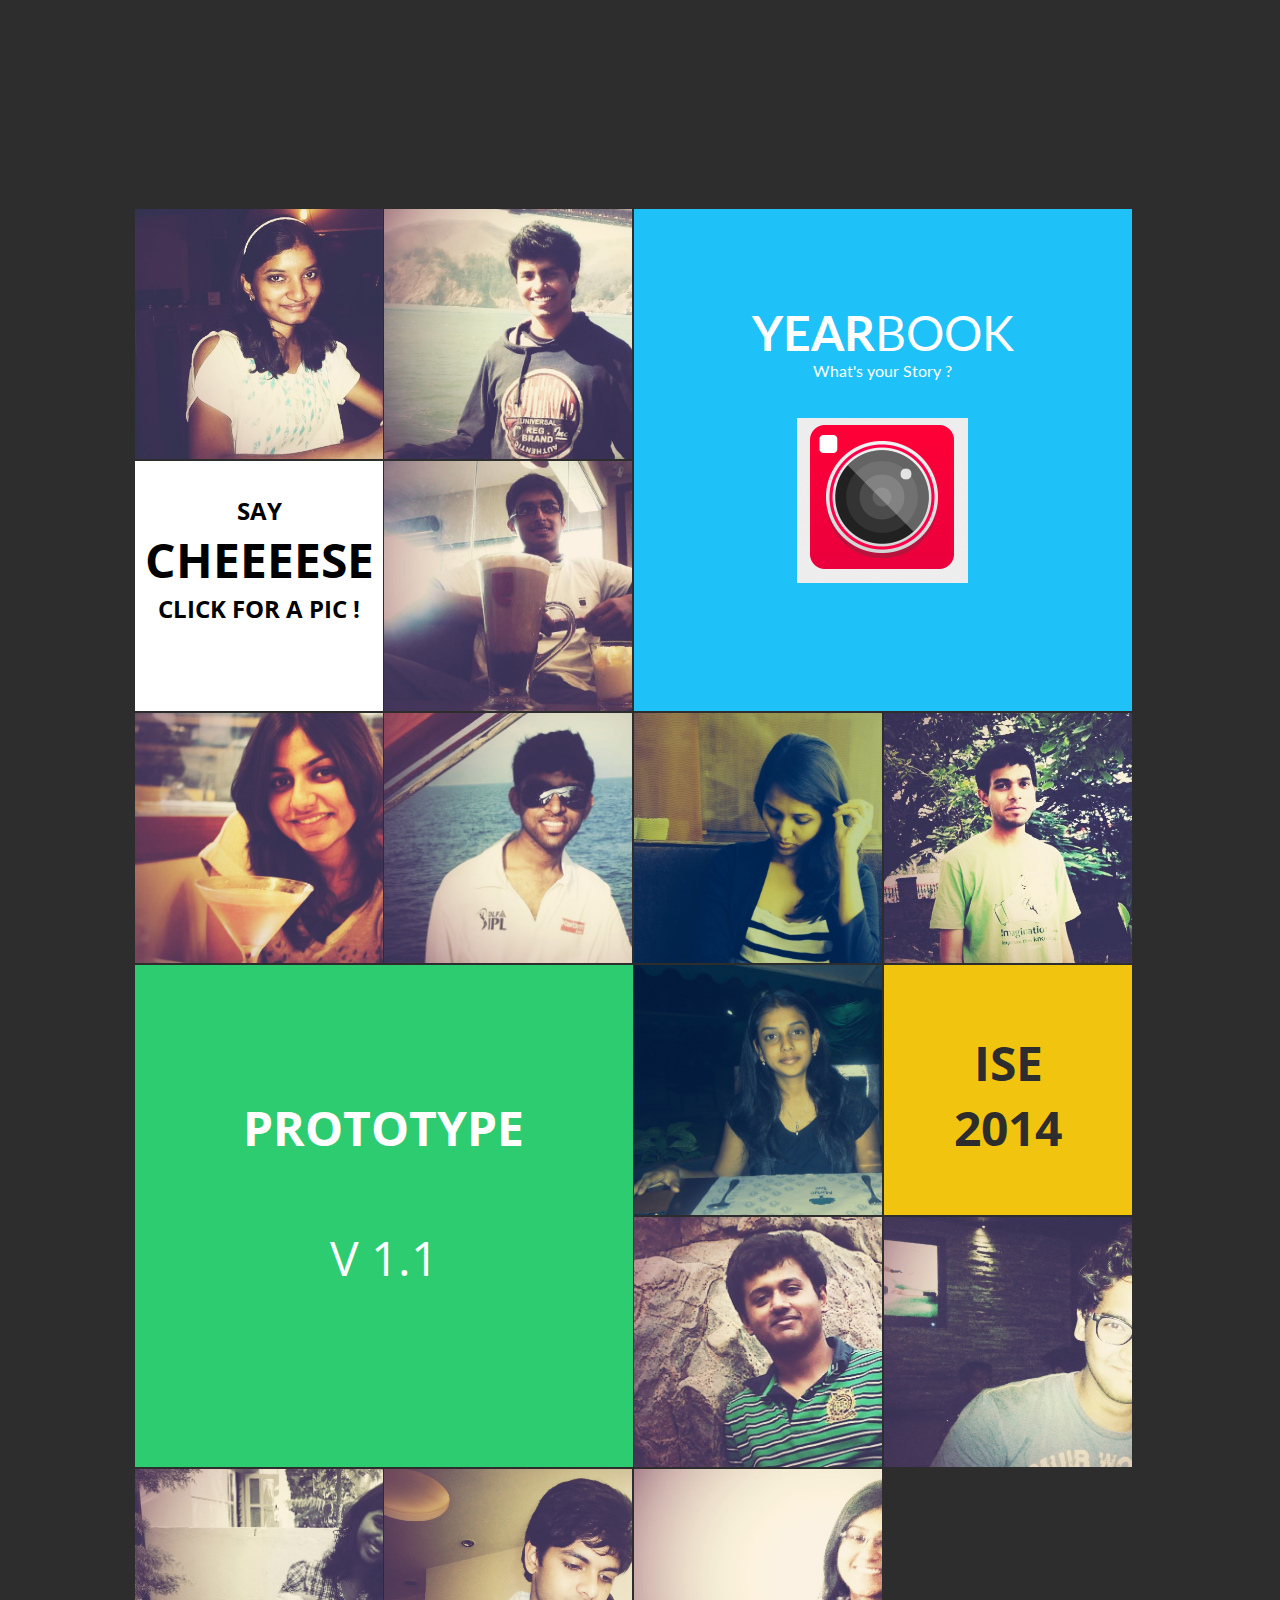
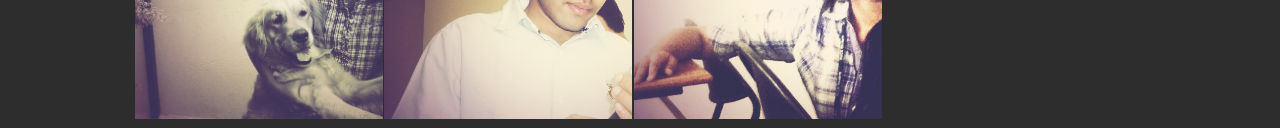
<file: index.html>
<!DOCTYPE html>
<html lang="en">
<head>
  <meta charset="utf-8">
  <!-- saved from url=(0014)about:internet -->
  <title>Yearbook</title>

  <!-- Patch to make semantic elements work in IE8 and below. -->
  <!--[if lt IE 9]>
    <script src="http://html5shim.googlecode.com/svn/trunk/html5.js"></script>
  <![endif]-->

  <link rel="icon" type="image/png" href="img/yb.png">
  <link rel="stylesheet" href="style.css">
  <link href='http://fonts.googleapis.com/css?family=Lato:900,300' rel='stylesheet' type='text/css'> 
  <link href='http://fonts.googleapis.com/css?family=Open+Sans:400,700' rel='stylesheet' type='text/css'>

</head>

<body>
<header>
</header>

<div id="deck">

  <div class="flip">
    <div class="card w25">
      <img class="pplpic" src="img/chaitra.jpg"/>
    </div>
  </div>

  <div class="flip">
    <div class="card w25"> 
      <img class="pplpic" src="img/jaydev.jpg"/> 
    </div>
  </div>

  <div class="card w50" id="yearbook">
    <br><br><br><br><br>
    <div class="title">
	   <b>YEAR</b>BOOK
    </div>
    <center>
      What's your Story ?
      <br><br><br>
      <a href="book.html"><img id="cam" src="img/cam.png"/></a>
    </center>
  </div>

  <div class="card takepic" id="takepic">
    <br><b>SAY <br><span>CHEEEESE</span> <br> CLICK FOR A PIC !</b>
  </div>

  <div class="flip">
    <div class="card w25"> 
      <img class="pplpic" src="img/nischal.jpg"/> 
    </div>
  </div>

  <div class="flip">
    <div class="card w25">
      <img class="pplpic" src="img/arushy.jpg"/>
    </div>
  </div>

  <div class="flip">
    <div class="card w25"> 
      <img class="pplpic" src="img/ganesh.jpg"/>
    </div>
  </div>

  <div class="flip">
    <div class="card w25"> 
      <img class="pplpic" src="img/deepthi.jpg"/>
    </div>
  </div>

  <div class="flip">
    <div class="card w25"> 
      <img class="pplpic" src="img/manjunath.jpg"/>
    </div>
  </div>

  <div class="card w50" id="proto"> 
    <br><b><br>PROTOTYPE<br><br></b>V 1.1
  </div>

  <div class="flip">
    <div class="card w25"> 
      <img class="pplpic" src="img/deeksha.jpg"/>
    </div>
  </div>

  <div class="card w25" style="background-color:#f1c40f"> 
    <div class="ctext">
      <br><b>ISE<br>2014</b>
    </div>
  </div>

  <div class="flip">
    <div class="card w25"> 
      <img class="pplpic" src="img/sharath.jpg"/>
    </div>
  </div>

  <div class="flip">
    <div class="card w25"> 
      <img class="pplpic" src="img/rushabh.jpg"/>
    </div>
  </div>

  <div class="flip">
    <div class="card w25"> 
      <img class="pplpic" src="img/vindhya.jpg"/>
    </div>
  </div>

  <div class="flip">
    <div class="card w25">
      <img class="pplpic" src="img/supreeth.jpg"/> 
    </div>
  </div>

  <div class="flip">
    <div class="card w25">
      <img class="pplpic" src="img/priyanka.jpg"/> 
    </div>
  </div>

  <div class="card w25">
    <br><br>
    <div class=ctext>
      <b> THE <br>END<br></b>
    </div>
  </div>

</div>

<script src="masonry.pkgd.min.js"></script>
<script src="script.js"></script>

</body>
</html>
</file>
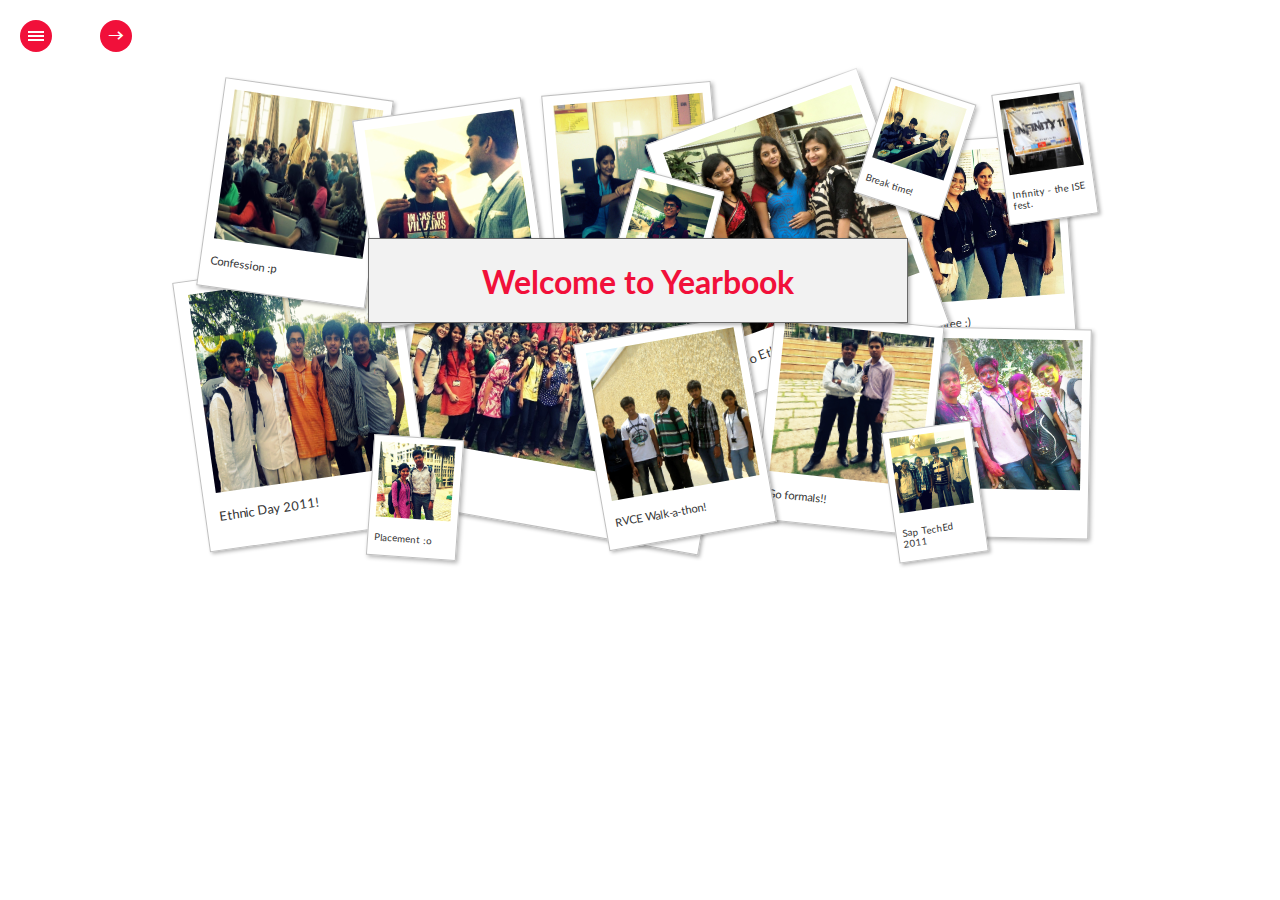
<file: book.html>
<!DOCTYPE html>
<html lang="en" class="no-js">
	<head>
		<meta charset="utf-8"/>
		<meta http-equiv="X-UA-Compatible" content="IE=edge,chrome=1"/>
		<meta name="viewport" content="width=device-width,initial-scale=1.0"/>
		<title>YearBook</title>
		<link rel="icon" type="image/png" href="img/yb.png">
		<link rel="stylesheet" type="text/css" href="css/jquery.jscrollpane.custom.css" />	
		<link rel="stylesheet" type="text/css" href="css/bookblock.css" />
		<link rel="stylesheet" type="text/css" href="css/custom.css" />
		<script src="js/modernizr.custom.79639.js"></script>
	</head>

	<body>
		<div id="container" class="container">
			<div class="menu-panel">
				<h3>Your Friends are here !!</h3>
				<a class="home" href="index.html"><li>Home</li></a>
				<ul id="menu-toc" class="menu-toc">
					<li class="menu-toc-current"><a href="#welcome">Welcome</a></li>
					<li><a href="#aakriti">Aakriti Srikanth</a></li>
					<li><a href="#arushi">Arushi Garg</a></li>
					<li><a href="#deeksha">Deeksha B R</a></li>
					<li><a href="#deepthi">Deepthi M J</a></li>
					<li><a href="#ganesh">Ganesh N Prasad</a></li>
					<li><a href="#jaydev">Jaydev Ajit Kumar</a></li>
					<li><a href="#nischal">Nischal Shetty</a></li>
					<li><a href="#prasanna">Prasanna Kumar S</a></li>
					<li><a href="#priyanka">Priyanka Ganesan</a></li>
					<li><a href="#chaitra">Chaitra R</a></li>
					<li><a href="#rushabh">Rushabh Kashyap</a></li>
					<li><a href="#sharath">Sharath G M</a></li>
					<li><a href="#supreeth">Supreeth S</a></li>
					<li><a href="#vindhya">Vindhya</a></li>
				</ul>
			</div>

			<div class="bb-custom-wrapper">
				<div id="bb-bookblock" class="bb-bookblock">
					
					<div class="bb-item" id="welcome">
						<div class="content">
							<div class="scroller">
								<div class="photo-album">		
									<h1>Welcome to Yearbook</h1>
									<div class="large polaroid img1"><img src="polaroid/pdp.jpg"/>We Rock!!</div>
									<div class="polaroid img2"><img src="polaroid/we3.jpg"/>We three :)</div>
									<div class="polaroid img3"><img src="polaroid/lab.jpg"/>Networks Lab!</div>	
									<div class="medium polaroid img4"><img src="polaroid/ethnic12.jpg"/>Go Ethnic!</div>
									<div class="polaroid img5"><img src="polaroid/holi.jpg"/>Holi hai..!</div>
									<div class="polaroid img6"><img src="polaroid/formals.jpg"/>Go formals!!</div>
									<div class="polaroid img7"><img src="polaroid/walkathon.jpg"/>RVCE Walk-a-thon!</div>
									<div class="small polaroid img8"><img src="polaroid/sap.jpg"/>Sap TechEd 2011</div>
									<div class="medium polaroid img9"><img src="polaroid/ethnic11.jpg"/>Ethnic Day 2011!</div>
									<div class="polaroid img10"><img src="polaroid/confession.jpg"/>Confession :p</div>
									<div class="small polaroid img11"><img src="polaroid/infinity.jpg"/>Infinity - the ISE fest.</div>
									<div class="small polaroid img12"><img src="polaroid/breaktime.jpg"/>Break time!</div>
									<div class="small polaroid img13"><img src="polaroid/placement.jpg"/>Placement :o</div>
									<div class="small polaroid img14"><img src="polaroid/jay.jpg"/>A new look :D</div>
									<div class="polaroid img15"><img src="polaroid/bday.jpg"/>Happy B'day!!</div>
								</div>
							</div>
						</div>
					</div>

					<div class="bb-item" id="aakriti">
						<div class="content">
							<div class="scroller">
								<h2>Aakriti Srikanth</h2>
								<div class="image">
									<img src="img/aakriti.jpg"/>
								</div>
								<div class="details">
									<ul class="info">
										<li class="green"><p>Call me:<br/>9986612959</p></li>
										<li class="red"><p>Favourite subject:<br/>DBMS</p></li>
										<li class="blue"><p>USN:<br/>1RV10IS001</p></li>
									</ul>
									<div class="message">
										<p class="msg">Hey all! Had loads of fun these four years.. Tons of memories.. Miss you all.. Cya :)</p>
									</div>
								</div>
							</div>
						</div>
					</div>

					<div class="bb-item" id="arushi">
						<div class="content">
							<div class="scroller">
								<h2>Arushi Garg</h2>
								<div class="image">
									<img src="img/arushy.jpg"/>
								</div>
								<div class="details">
									<ul class="info">
										<li class="green"><p>Call me:<br/>8105536310</p></li>
										<li class="red"><p>Favourite subject:<br/>Computer Networks</p></li>
										<li class="blue"><p>USN:<br/>1RV10IS008</p></li>
									</ul>
									<div class="message">
										<p class="msg">Hello guys! This was an awesome batch. Had loads of fun. Created tons of memories in these four years. Keep smiling. Cya!</p>
									</div>
								</div>
							</div>
						</div>
					</div>

					<div class="bb-item" id="deeksha">
						<div class="content">
							<div class="scroller">
								<h2>Deeksha B R</h2>
								<div class="image">
									<img src="img/deeksha.jpg"/>
								</div>
								<div class="details">
									<ul class="info">
										<li class="green"><p>Call me:<br/>8105664747</p></li>
										<li class="red"><p>Favourite subject:<br/>Maths</p></li>
										<li class="blue"><p>USN:<br/>1RV10IS011</p></li>
									</ul>
									<div class="message">
										<p class="msg">Hello ppl! Memories memories everywhere.. Late night studies, mass bunks, hogging.. everything was fun. Love this batch. Miss you guys!</p>
									</div>
								</div>
							</div>
						</div>
					</div>

					<div class="bb-item" id="deepthi">
						<div class="content">
							<div class="scroller">
								<h2>Deepthi M J</h2>
								<div class="image">
									<img src="img/deepthi.jpg"/>
								</div>
								<div class="details">
									<ul class="info">
										<li class="green"><p>Call me:<br/>9945640985</p></li>
										<li class="red"><p>Favourite subject:<br/>DBMS</p></li>
										<li class="blue"><p>USN:<br/>1RV10IS012</p></li>
									</ul>
									<div class="message">
										<p class="msg">Hi guys! These four years were truly memorable. Our class is the best! Keep smiling. Cya!</p>
									</div>
								</div>
							</div>
						</div>
					</div>
					
					<div class="bb-item" id="ganesh">
						<div class="content">
							<div class="scroller">
								<h2>Ganesh N Prasad</h2>
								<div class="image">
									<img src="img/ganesh.jpg"/>
								</div>
								<div class="details">
									<ul class="info">
										<li class="green"><p>Call me:<br/>9945402350</p></li>
										<li class="red"><p>Favourite subject:<br/>Maths</p></li>
										<li class="blue"><p>USN:<br/>1RV10IS014</p></li>
									</ul>
									<div class="message">
										<p class="msg">Hi guys! Had loads of fun during these four years. Especially during the class trip. Miss you all. Bye!</p>
									</div>
								</div>
							</div>
						</div>
					</div>

					<div class="bb-item" id="jaydev">
						<div class="content">
							<div class="scroller">
								<h2>Jaydev Ajit Kumar</h2>
								<div class="image">
									<img src="img/jaydev.jpg"/>
								</div>
								<div class="details">
									<ul class="info">
										<li class="green"><p>Call me:<br/>7795179931</p></li>
										<li class="red"><p>Favourite subject:<br/>Web Programming</p></li>
										<li class="blue"><p>USN:<br/>1RV10IS015</p></li>
									</ul>
									<div class="message">
										<p class="msg">Hello guys! This was the best phase of my life. Can never forget all the fun we had together. Splending days... Keep rocking!! Cya!</p>
									</div>
								</div>								
							</div>
						</div>
					</div>

					<div class="bb-item" id="nischal">
						<div class="content">
							<div class="scroller">
								<h2>Nischal Shetty</h2>
								<div class="image">
									<img src="img/nischal.jpg"/>
								</div>
								<div class="details">
									<ul class="info">
										<li class="green"><p>Call me:<br/>7760880135</p></li>
										<li class="red"><p>Favourite subject:<br/>English</p></li>
										<li class="blue"><p>USN:<br/>1RV10IS026</p></li>
									</ul>
									<div class="message">
										<p class="msg">Hi! These four years were awesome! RVCE can never find another epic batch like our batch. Keep rocking guys! Bye :)</p>
									</div>
								</div>		
							</div>
						</div>
					</div>

					<div class="bb-item" id="prasanna">
						<div class="content">
							<div class="scroller">
								<h2>Prasanna Kumar S</h2>
								<div class="image">
									<img src="img/prasanna.jpg"/>
								</div>
								<div class="details">
									<ul class="info">
										<li class="green"><p>Call me:<br/>8105848985</p></li>
										<li class="red"><p>Favourite subject:<br/>Computer Networks</p></li>
										<li class="blue"><p>USN:<br/>1RV10IS027</p></li>
									</ul>
									<div class="message">
										<p class="msg">Hi guys! These four years were truly memorable. Our class is the best! Keep smiling. Cya!</p>
									</div>
								</div>
							</div>
						</div>
					</div>

					<div class="bb-item" id="priyanka">
						<div class="content">
							<div class="scroller">
								<h2>Priyanka Ganesan</h2>
								<div class="image">
									<img src="img/priyanka.jpg"/>
								</div>
								<div class="details">
									<ul class="info">
										<li class="green"><p>Call me:<br/>9880454641</p></li>
										<li class="red"><p>Favourite subject:<br/>Maths</p></li>
										<li class="blue"><p>USN:<br/>1RV10IS030</p></li>
									</ul>
									<div class="message">
										<p class="msg">Hello guys! This was the best phase of my life. Can never forget all the fun we had together. Splending days... Keep rocking!! Cya!</p>
									</div>
								</div>
							</div>
						</div>
					</div>

					<div class="bb-item" id="chaitra">
						<div class="content">
							<div class="scroller">
								<h2>Chaitra R</h2>
								<div class="image">
									<img src="img/chaitra.jpg"/>
								</div>
								<div class="details">
									<ul class="info">
										<li class="green"><p>Call me:<br/>9880439832</p></li>
										<li class="red"><p>Favourite subject:<br/>Web Programming</p></li>
										<li class="blue"><p>USN:<br/>1RV10IS031</p></li>
									</ul>
									<div class="message">
										<p class="msg">Heya! I have had a lot of fun during these four years. I'm taking with me a treasure of all good and happy memories. Love you all. *Cheers*</p>
									</div>
								</div>		
							</div>
						</div>
					</div>

					<div class="bb-item" id="rushabh">
						<div class="content">
							<div class="scroller">
								<h2>Rushabh Kashyap</h2>
								<div class="image">
									<img src="img/rushabh.jpg"/>
								</div>
								<div class="details">
									<ul class="info">
										<li class="green"><p>Call me:<br/>9740249302</p></li>
										<li class="red"><p>Favourite subject:<br/>Data Mining</p></li>
										<li class="blue"><p>USN:<br/>1RV10IS038</p></li>
									</ul>
									<div class="message">
										<p class="msg">Hello guys! This was an awesome batch. Had loads of fun. Created tons of memories in these four years. Keep smiling. Cya!</p>
									</div>
								</div>
							</div>
						</div>
					</div>

					<div class="bb-item" id="sharath">
						<div class="content">
							<div class="scroller">
								<h2>Sharath G M</h2>
								<div class="image">
									<img src="img/sharath.jpg"/>
								</div>
								<div class="details">
									<ul class="info">
										<li class="green"><p>Call me:<br/>9738105202</p></li>
										<li class="red"><p>Favourite subject:<br/>DBMS</p></li>
										<li class="blue"><p>USN:<br/>1RV10IS045</p></li>
									</ul>
									<div class="message">
										<p class="msg">Hello ppl! Memories memories everywhere.. Late night studies, mass bunks, hogging.. everything was fun. Love this batch. Miss you guys!</p>
									</div>
								</div>
							</div>
						</div>
					</div>

					<div class="bb-item" id="supreeth">
						<div class="content">
							<div class="scroller">
								<h2>Supreeth S</h2>
								<div class="image">
									<img src="img/supreeth.jpg"/>
								</div>
								<div class="details">
									<ul class="info">
										<li class="green"><p>Call me:<br/>9880745442</p></li>
										<li class="red"><p>Favourite subject:<br/>Data Mining</p></li>
										<li class="blue"><p>USN:<br/>1RV10IS051</p></li>
									</ul>
									<div class="message">
										<p class="msg">Hello ppl! Awesome days! Awesome fun! Lets stay in touch.. cya :)</p>
									</div>
								</div>
							</div>
						</div>
					</div>

					<div class="bb-item" id="vindhya">
						<div class="content">
							<div class="scroller">
								<h2>Vindhya</h2>
								<div class="image">
									<img src="img/vindhya.jpg"/>
								</div>
								<div class="details">
									<ul class="info">
										<li class="green"><p>Call me:<br/>8971825677</p></li>
										<li class="red"><p>Favourite subject:<br/>Computer Networks</p></li>
										<li class="blue"><p>USN:<br/>1RV10IS058</p></li>
									</ul>
									<div class="message">
										<p class="msg">Hey all! Had loads of fun these four years.. Tons of memories.. Miss you all.. Tata :)</p>
									</div>
								</div>
							</div>
						</div>
					</div>

				</div> <!--bb-bookblock-->

				<nav>
					<span id="bb-nav-prev">&larr;</span>
					<span id="bb-nav-next">&rarr;</span>
				</nav>

				<span id="tblcontents" class="menu-button">Table of Contents</span>
			</div> <!--bb-custom-wrapper-->
		</div> <!--container-->
		
		<script src="http://ajax.googleapis.com/ajax/libs/jquery/1.8.3/jquery.min.js"></script>
		<script src="js/jquery.mousewheel.js"></script>
		<script src="js/jquery.jscrollpane.min.js"></script>
		<script src="js/jquerypp.custom.js"></script>
		<script src="js/jquery.bookblock.js"></script>
		<script src="js/page.js"></script>
		
	    <script>
			$(function() {

				Page.init();

			});
		</script>
		
		<script>
			jQuery(window).resize(function() { jQuery('.image').width('40%');});
			jQuery(window).resize(function() { jQuery('.image').height('auto');});
		</script>
	</body>
</html>
</file>
<file: style.css>
body {
	background-color: #2D2D2D;
	font-family: 'Lato', sans-serif;
}

header {
	height: 200px;
}

#deck {
	width: 80%;
	margin:0 auto;
}

.flip p {
	position: absolute;
	width: 100%; height: 100%; top: 0;
	transform: rotateY(.5turn) translateZ(1px);
	background: rgba(255,255,255,0.9);
	text-align: center;
	padding-top: 45%;
	opacity: 0.6;
	transition: 1s .5s opacity;
}

.flip p:hover {
	opacity: 1;
}

.card {
  	background: #2d2d2d;
  	margin: 1px;
  	float: left;
 	overflow: hidden;
}

.card.w25 {
  	width: 24.5%;
  	height: 250px;
}

.card.w50 {
  	width: 49.16%;
  	height: 502px;
}

#yearbook {
	background-color: #1EC2F8;
	color:white;
}

.title {
	font-family: 'Lato', sans-serif;
	text-align: center;
	font-size: 3em;
	cursor: default;
}

#cam {
	margin: 0 auto;
}

.takepic {
	background: #fff;
  	margin: 1px;
  	float: left;
 	overflow: hidden;
 	width: 24.5%;
  	height: 250px;
}

#takepic {
	font-family: 'Open Sans', sans-serif;
	color: 2d2d2d;
	text-align: center;
	font-size: 1.5em;
}

#takepic span {
	font-size: 2em;
}

#takepic:hover {
	  cursor: pointer;

}

.pplpic {
	height: 100%;
	box-shadow: 2px 2px 0 0 #2D2D2D inset;
	position: relative;
	transform-style: preserve-3d;
	transition: 1s transform;
}

.pplpic:hover {
	transform: rotateY(.5turn);
	opacity: 0.3;
}

#proto {
	color:white;
	font-family: 'Open Sans', sans-serif;
	font-size: 3em;
	background-color: #2ecc71;
	text-align: center;
	cursor: default;
}

.ctext {
	font-family: 'Open Sans', sans-serif;
	text-align: center;
	color: #2D2D2D;
	font-size: 3em;
	cursor: default;
}
</file>
<file: css/bookblock.css>
/* Content Flip Style */
.bb-bookblock {
	width: 400px;
	height: 300px;
	position: relative;
	background: #fff;
	z-index: 100;
}

.bb-page {
	width: 50%;
	height: 100%;
	left: 50%;
	position: absolute;

	-webkit-transform-style: preserve-3d;
	-moz-transform-style: preserve-3d;
	-o-transform-style: preserve-3d;
	-ms-transform-style: preserve-3d;
	transform-style: preserve-3d;

	-webkit-transform-origin: left center;
	-moz-transform-origin: left center;
	-o-transform-origin: left center;
	-ms-transform-origin: left center;
	transform-origin: left center;
}

.bb-page > div,
.bb-outer,
.bb-content {
	position: absolute;
	height: 100%;
	top: 0;
	left: 0;
}

.bb-content {
	background: #fff;
}

.bb-inner {
	position: relative;
	width: 100%;
	height: 100%;
}

.bb-overlay, .bb-outer {
	-webkit-backface-visibility: hidden;
	-moz-backface-visibility: hidden;
	-o-backface-visibility: hidden;
	-ms-backface-visibility: hidden;
	backface-visibility: hidden;
}

.bb-page > div {
	width: 100%;
	-webkit-transform-style: preserve-3d;
	-moz-transform-style: preserve-3d;
	-o-transform-style: preserve-3d;
	-ms-transform-style: preserve-3d;
	transform-style: preserve-3d;

	-webkit-backface-visibility: hidden;
	-moz-backface-visibility: hidden;
	-o-backface-visibility: hidden;
	-ms-backface-visibility: hidden;
	backface-visibility: hidden;
}

.bb-back {
	-webkit-transform: rotateY(-180deg);
	-moz-transform: rotateY(-180deg);
	-o-transform: rotateY(-180deg);
	-ms-transform: rotateY(-180deg);
	transform: rotateY(-180deg);
}

.bb-outer {
	width: 100%;
	overflow: hidden;
	z-index: 999;
}

.bb-overlay, 
.bb-flipoverlay {
	background-color: rgba(0, 0, 0, 0.7);
	position: absolute;
	top: 0px;
	left: 0px;
	width: 100%;
	height: 100%;
	opacity: 0;
	z-index: 1000;
}

.bb-flipoverlay {
	background-color: rgba(0, 0, 0, 0.2);
}

.bb-bookblock > div.bb-page:first-child,
.bb-bookblock > div.bb-page:first-child .bb-back {
	-webkit-transform: rotateY(180deg);
	-moz-transform: rotateY(180deg);
	-o-transform: rotateY(180deg);
	-ms-transform: rotateY(180deg);
	transform: rotateY(180deg);
}

.js .bb-item {
	width: 100%;
	height: 100%;
	position: absolute;
	top: 0;
	left: 0;
	display: none;
	background: #fff;
}
</file>
<file: css/custom.css>
@import url(http://fonts.googleapis.com/css?family=Lato:300,400,700);

html { height: 100%; }

*,
*:after,
*:before {
	-webkit-box-sizing: border-box;
	-moz-box-sizing: border-box;
	box-sizing: border-box;
	padding: 0;
	margin: 0;
}

body {
	font-family: 'Lato', Calibri, Arial, sans-serif;
	background: #d2d2d2;
	font-weight: 400;
	font-size: 100%;
	color: #333;
	height: 100%;
}

.js body {
	overflow: hidden;
}

a {
	color: #555;
	text-decoration: none;
	outline: none;
}

a:hover {
	color: #000;
}

.container,
.bb-custom-wrapper,
.bb-bookblock {
	width: 100%;
	height: 100%;
}

.container {
	position: relative;
	left: 0px;
	-webkit-transition: left 0.3s ease-in-out;
	-o-transition: left 0.3s ease-in-out;
	transition: left 0.3s ease-in-out;
}

.slideRight {
	left: 240px;
}

.no-js .container {
	padding-left: 240px;
}

.menu-panel {
	background: #f1103a;
	width: 240px;
	height: 100%;
	position: fixed;
	z-index: 1000;
	top: 0;
	left: 0;
	text-shadow: 0 1px 1px rgba(0,0,0,0.1);
	overflow-y: hidden;
}

.menu-panel:hover {
	overflow-y: scroll; 
}

.js .menu-panel {
	position: absolute;
	left: -240px;
}

.menu-panel h3 {
	font-size: 1.8em;
	padding: 20px;
	font-weight: 300;
	color: #fff;
	box-shadow: inset 0 -1px 0 rgba(0,0,0,0.05);
} 

.menu-panel h3:hover {
	cursor: default;
}

.menu-toc {
	list-style: none;
}

.menu-toc li a {
	display: block;
	color: #fff;
	font-size: 1.1em;
	line-height: 3.5;
	padding: 0 20px;
	cursor: pointer;
	background: #f1103a;
	border-bottom: 1px solid #dd1338;
}

.menu-toc li a:hover,
.menu-toc li.menu-toc-current a{
	background: #dd1338;
}

.menu-panel div {
	margin-top: 20px;
}

.menu-panel div a {
	text-transform: uppercase;
	font-size: 0.7em;
	line-height: 1;
	padding: 5px 20px;
	display: block;
	border: none;
	color: #bc0b0b;
	letter-spacing: 1px;
	font-weight: 800;
	text-shadow: 0 1px rgba(255,255,255,0.2);
} 

.menu-panel div a:hover {
	background: inherit;
	color: #fff;
	text-shadow: none;
}

.bb-custom-wrapper nav {
	top: 20px;
	left: 60px;
	position: absolute;
	z-index: 1000;
}

.bb-custom-wrapper nav span,
.menu-button {
	position: absolute;
	width: 32px;
	height: 32px;
	top: 0;
	left: 0;
	background: #f1103a;
	border-radius: 50%;
	color: #fff;
	line-height: 30px;
	text-align: center;
	speak: none;
	font-weight: bold;
	cursor: pointer;
}

.bb-custom-wrapper nav span:hover,
.menu-button:hover {
	background: #000;
}

.bb-custom-wrapper nav span:last-child {
	left: 40px;
}

.menu-button {
	z-index: 1000;
	left: 20px;
	top: 20px;
	text-indent: -9000px;
}

.menu-button:after {
	position: absolute;
	content: '';
	width: 50%;
	height: 2px;
	background: #fff;
	top: 50%;
	margin-top: -1px;
	left: 25%;
	box-shadow: 0 -4px #fff, 0 4px #fff;
}

.no-js .bb-custom-wrapper nav span,
.no-js .menu-button {
	display: none;
}

.js .content {
	position: absolute;
	top: 60px;
	left: 0;
	width: 100%;
	bottom: 50px;
	overflow: hidden;
	-webkit-font-smoothing: subpixel-antialiased;
}

.scroller {
	padding: 10px 5% 10px 5%;
}

.js .content:before,
.js .content:after {
	content: '';
	position: absolute;
	top: 0;
	left: 0;
	width: 100%;
	height: 20px;
	z-index: 100;
	pointer-events: none;
	background: -webkit-linear-gradient(top, rgba(255,255,255,1) 0%, rgba(255,255,255,0) 100%);
	background: -moz-linear-gradient(top, rgba(255,255,255,1) 0%, rgba(255,255,255,0) 100%);
	background: -o-linear-gradient(top, rgba(255,255,255,1) 0%, rgba(255,255,255,0) 100%);
	background: linear-gradient(to bottom, rgba(255,255,255,1) 0%, rgba(255,255,255,0) 100%);
}

.js .content:after {
	top: auto;
	bottom: 0;
	background: -webkit-linear-gradient(bottom, rgba(255,255,255,1) 0%, rgba(255,255,255,0) 100%);
	background: -moz-linear-gradient(bottom, rgba(255,255,255,1) 0%, rgba(255,255,255,0) 100%);
	background: -o-linear-gradient(bottom, rgba(255,255,255,1) 0%, rgba(255,255,255,0) 100%);
	background: linear-gradient(to top, rgba(255,255,255,1) 0%, rgba(255,255,255,0) 100%);
}

.home a {
	display: block;
	cursor: pointer;
	background: #f1103a;
	border-bottom: 1px solid #dd1338;
}

.home li {
	color: #ffffff;
	font-size: 1.1em;
	line-height: 3.5;
	padding: 0 20px;
}

.home li:hover {
	background: #dd1338;
	cursor: pointer;
}

.content h2 {
	font-weight: 300;
	font-size: 4em;
	padding: 0 0 10px;
	color: #333;
	margin: 0 1% 40px;
	text-align: left;
	box-shadow: 0 10px 0 rgba(0,0,0,0.02);
	text-shadow: 0 0 2px #fff;
}

.content h2:hover {
	cursor: default;
}

.no-js .content h2 {
	padding: 40px 1% 20px;
}

.content p {
	font-size: 1.2em;
	line-height: 1.6;
	font-weight: 300;
	padding: 5px 8%;
	text-align: justify;
}

@media screen and (max-width: 800px){
	.no-js .menu-panel {
		display: none;
	}

	.no-js .container {
		padding: 0;
	}
}

@media screen and (max-width: 400px){
	.menu-panel,
	.content {
		font-size: 75%;
	}
}

.image { 
	margin: 20px;
  	float: left;
  	height: 350px;
  	width: 467px;
	-moz-box-shadow: 5px 5px 5px #999;
	-webkit-box-shadow: 5px 5px 5px #999;
     box-shadow: 5px 5px 5px #999;
}

.image img {
	border: solid 1px #fff;
	max-width:100%;
	height:100%;
}

.details {
	float: right;
	height: 350px;
	width: 600px;
	margin-right: 90px;
}

.info {
	max-width: 100%
	height: auto;
}
 
 
.info li {
	width: 150px;	
	height: 150px;
	overflow: hidden;
	position: relative;
	float: right;
	border-radius: 100px;
	text-decoration: none;
	margin: 10px;
}

.info li p {
	color: #fff;
	text-align: center;
	text-decoration: none;
	font-family: 'Lato', Calibri, Arial, sans-serif;
	font-size: 1em;
	margin-top: 35px;
	font-weight: 400;
}

.info li p:hover {
	cursor: default;
}

.blue {
	background: #3399FF;
}

.red {
	background: #f1103a;
}

.green {
	background: #2EAE2E;
}

.message {
	float: right;
	position: relative;
	height: 150px;
	width: 570px;
	margin-right: -25px;
	margin-top: 20px;
}

.message p {
	color: #333;
	text-align: justify;
	text-decoration: none;
	font-family: 'Lato', Calibri, Arial, sans-serif;
	font-size: 1.09em;
	font-weight: 400;
}

.polaroid {
	display: block;
	text-decoration: none;
	color: #333;
	padding: 10px 10px 20px 10px;
	width: 170px;
	border: 1px solid #BFBFBF;
	background-color: white;
	z-index: 2;
	font-size: 0.7em;
	-webkit-box-shadow: 2px 2px 4px rgba(0,0, 0, 0.3);
	-moz-box-shadow: 2px 2px 4px rgba(0,0, 0, 0.3);
	box-shadow: 2px 2px 4px rgba(0,0, 0, 0.3);
	-webkit-transition: all 0.5s ease-in;
	-moz-transition: all 0.5s ease-in;
}
	
div.polaroid:hover,
div.polaroid:focus,
div.polaroid:active {
	z-index: 999;
	border-color: #6A6A6A;
	-webkit-box-shadow: 15px 15px 20px rgba(0,0, 0, 0.4);
	-moz-box-shadow: 15px 15px 20px rgba(0,0, 0, 0.4);
	box-shadow: 15px 15px 20px rgba(0,0, 0, 0.4);
	-webkit-transform: rotate(0deg) scale(1.5);
	-moz-transform: rotate(0deg) scale(1.5);
	transform: rotate(0deg) scale(1.5);
	-webkit-transition: all 0.5s ease-in;
	-moz-transition: all 0.5s ease-in;
}

.polaroid img {
	margin: 0 0 15px;
	width: 150px;
	height: 150px;
}
	
.photo-album div img {
	border: none;
	display: block;
}
	
.photo-album {
	position: relative;
	width: 80%;
	margin: 0 auto;
	max-width: 70em;
	height: 450px;
	margin-top: 3em;
	min-width: 800px;
	max-width: 900px;
}

.photo-album .polaroid {
	position: absolute;
}

.photo-album h1 {
	position:relative;
    margin-top:-30px;
	margin-left: 178px;
	z-index: 5;
	top: 150px;
	text-align: center;
	width: 60%;
	line-height: 1.9;
	background-color: #f2f2f2;
	font-family: 'Lato', Calibri, Arial, sans-serif;
	color: #f1103a;
	padding: 0.4em 0.8em 0.3em 0.8em;
	-webkit-box-shadow: 2px 2px 4px rgba(0,0, 0, 0.3);
	-moz-box-shadow: 2px 2px 4px rgba(0,0, 0, 0.3);
	box-shadow: 2px 2px 4px rgba(0,0, 0, 0.3);
	border: 1px solid #6A6A6A;
}

.photo-album .small {
	width: 90px;
	padding: 6px 6px 12px 6px;
	font-size: 0.6em;
}

.photo-album .small img {
	width: 75px;
	height: 75px;
}

.photo-album .medium {
	width: 225px;
	padding: 13px 13px 26px 13px;
	font-size: 0.8em;
}

.photo-album .medium img {
	width: 200px;
	height: 200px;
}

.photo-album .large {
	width: 340px;
	padding: 20px 20px 30px 20px;
	font-size: 1em;
}

.photo-album .large img {
	width: 300px;
	height: 195px;
}

.photo-album .img1 {
	bottom: 10px;
	right: 365px;
	-webkit-transform: rotate(10deg);
	-moz-transform: rotate(10deg);
	transform: rotate(10deg);
}

.photo-album .img2 {
	top: 50px;
	right: 20px;
	-webkit-transform: rotate(-4deg);
	-moz-transform: rotate(-4deg);
	transform: rotate(-4deg);
}

.photo-album .img3 {
	left: 360px;
	top: 0;
	-webkit-transform: rotate(-5deg);
	-moz-transform: rotate(-5deg);
	transform: rotate(-5deg);
}

.photo-album .img4 {
	top: 10px;
	left: 495px;
	-webkit-transform: rotate(-20deg);
	-moz-transform: rotate(-20deg);
	transform: rotate(-20deg);
}

.photo-album .img5 {
	bottom: 0;
	right: 0;
	-webkit-transform: rotate(1deg);
	-moz-transform: rotate(1deg);
	transform: rotate(1deg);
}

.photo-album .img6 {
	bottom: 10px;
	right: 156px;
	-webkit-transform: rotate(6deg);
	-moz-transform: rotate(6deg);
	transform: rotate(6deg);
}

.photo-album .img7 {
	bottom:0;
	left:400px;
	-webkit-transform: rotate(-10deg);
	-moz-transform: rotate(-10deg);
	transform: rotate(-10deg);
}

.photo-album .img8 {
	bottom: -20px;
	left: 700px;
	-webkit-transform: rotate(-8deg);
	-moz-transform: rotate(-8deg);
	transform: rotate(-8deg);
}

.photo-album .img9 {
	bottom: 0;
	left: 0;
	-webkit-transform: rotate(-8deg);
	-moz-transform: rotate(-8deg);
	transform: rotate(-8deg);
}

.photo-album .img10 {
	top: 0;
	left: 20px;
	-webkit-transform: rotate(8deg);
	-moz-transform: rotate(8deg);
	transform: rotate(8deg);
}

.photo-album .img11 {
	top: 0;
	right: 0;
	-webkit-transform: rotate(-8deg);
	-moz-transform: rotate(-8deg);
	transform: rotate(-8deg);
}

.photo-album .img12 {
	top: 0;
	left: 680px;
	-webkit-transform: rotate(18deg);
	-moz-transform: rotate(18deg);
	transform: rotate(18deg);
}

.photo-album .img13 {
	bottom: -20px;
	right: 630px;
	-webkit-transform: rotate(4deg);
	-moz-transform: rotate(4deg);
	transform: rotate(4deg);
}

.photo-album .img14 {
	top: 90px;
	left: 430px;
	-webkit-transform: rotate(15deg);
	-moz-transform: rotate(15deg);
	transform: rotate(15deg);
}

.photo-album .img15 {
	left:176px;
	top:20px;
	-webkit-transform: rotate(-8deg);
	-moz-transform: rotate(-8deg);
	transform: rotate(-8deg);
}
	

div:hover,
div:focus {
	z-index: 5;
}
</file>
